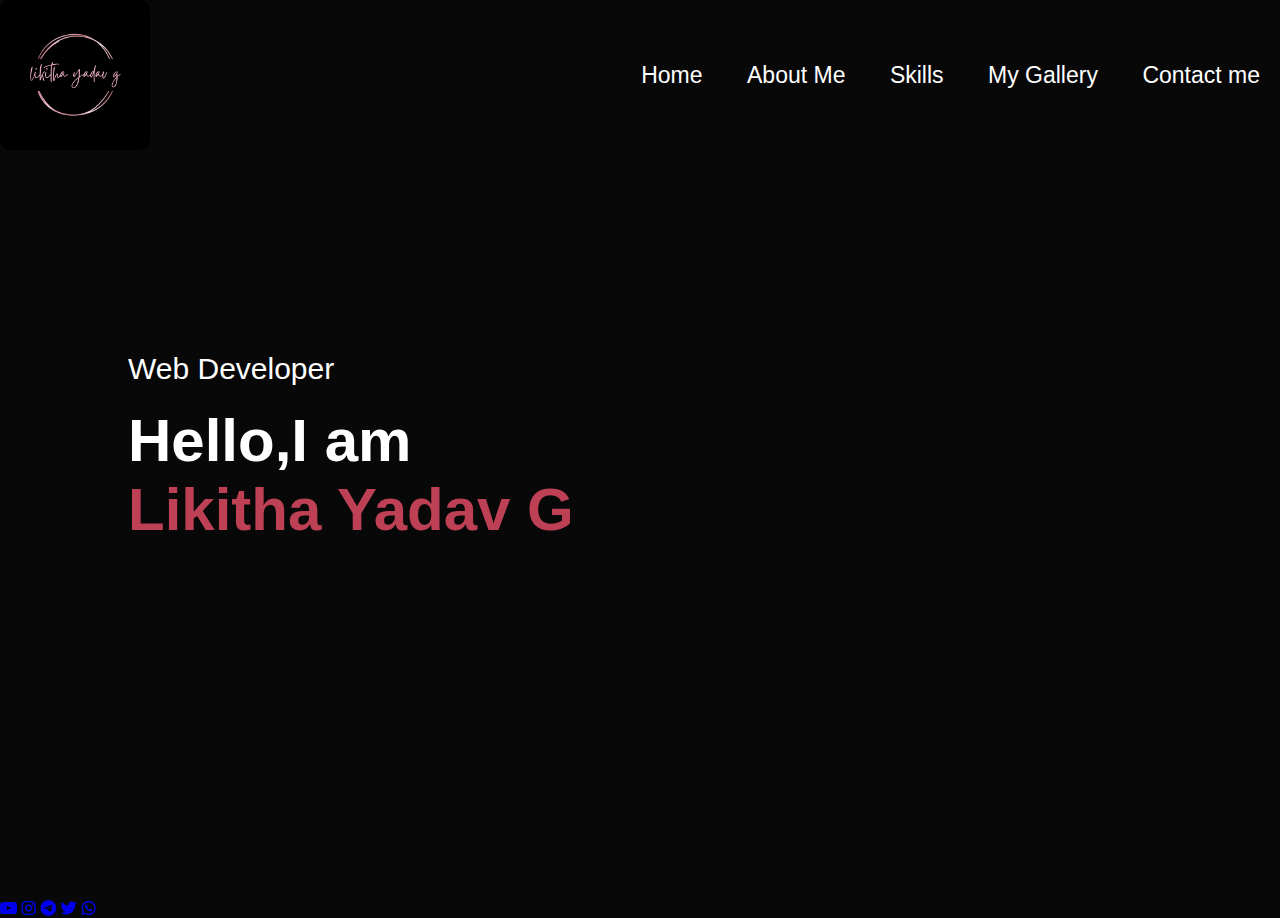
<file: index.html>
<!DOCTYPE html>
<html lang="en">
    <head>
        <title> Likitha yadav G </title>
        <link href="https://cdn.jsdelivr.net/npm/bootstrap@5.3.1/dist/css/bootstrap.min.css" rel="stylesheet" integrity="sha384-4bw+/aepP/YC94hEpVNVgiZdgIC5+VKNBQNGCHeKRQN+PtmoHDEXuppvnDJzQIu9" crossorigin="anonymous">
        <link href="photo1.jpg" rel="icon">
        <link rel="stylesheet" href="style.css">
        <link rel="stylesheet" href="https://cdnjs.cloudflare.com/ajax/libs/font-awesome/6.4.2/css/all.min.css">
    </head>
    <body>
        <div class="header">
            <div >
                <nav>
                    <img src="likitha yadav.png" class="logo">
                    <ul>
                        <li><a href="file:///C:/Users/Likitha%20Yadav%20G/Desktop/html/index.html">Home</a></li>
                        <li><a href="./about.html">About Me</a></li>
                        <li><a href="./likki.html">Skills</a></li>
                        <li><a href="./mygallery.html">My Gallery</a></li>
                        <li><a href="./contact.html">Contact me</a></li>
                    </ul>
                </nav>
                <div class="header-text">
                    <p>Web Developer</p>
                    <h1>Hello,I am <br><span>Likitha Yadav G</span> </h1>
                </div>
            </div>
        </div>
        <a href="#" class="youtube"><i class="fab fa-youtube"></i></a>
        <a href="#" class="instagram"><i class="fab fa-instagram"></i></a>
        <a href="#" class="telegram"><i class="fab fa-telegram"></i></a>
        <a href="#" class="twitter"><i class="fab fa-twitter"></i></a>
        <a href="#" class="whatsapp"><i class="fab fa-whatsapp"></i></a>
    </body>
</html>
</file>
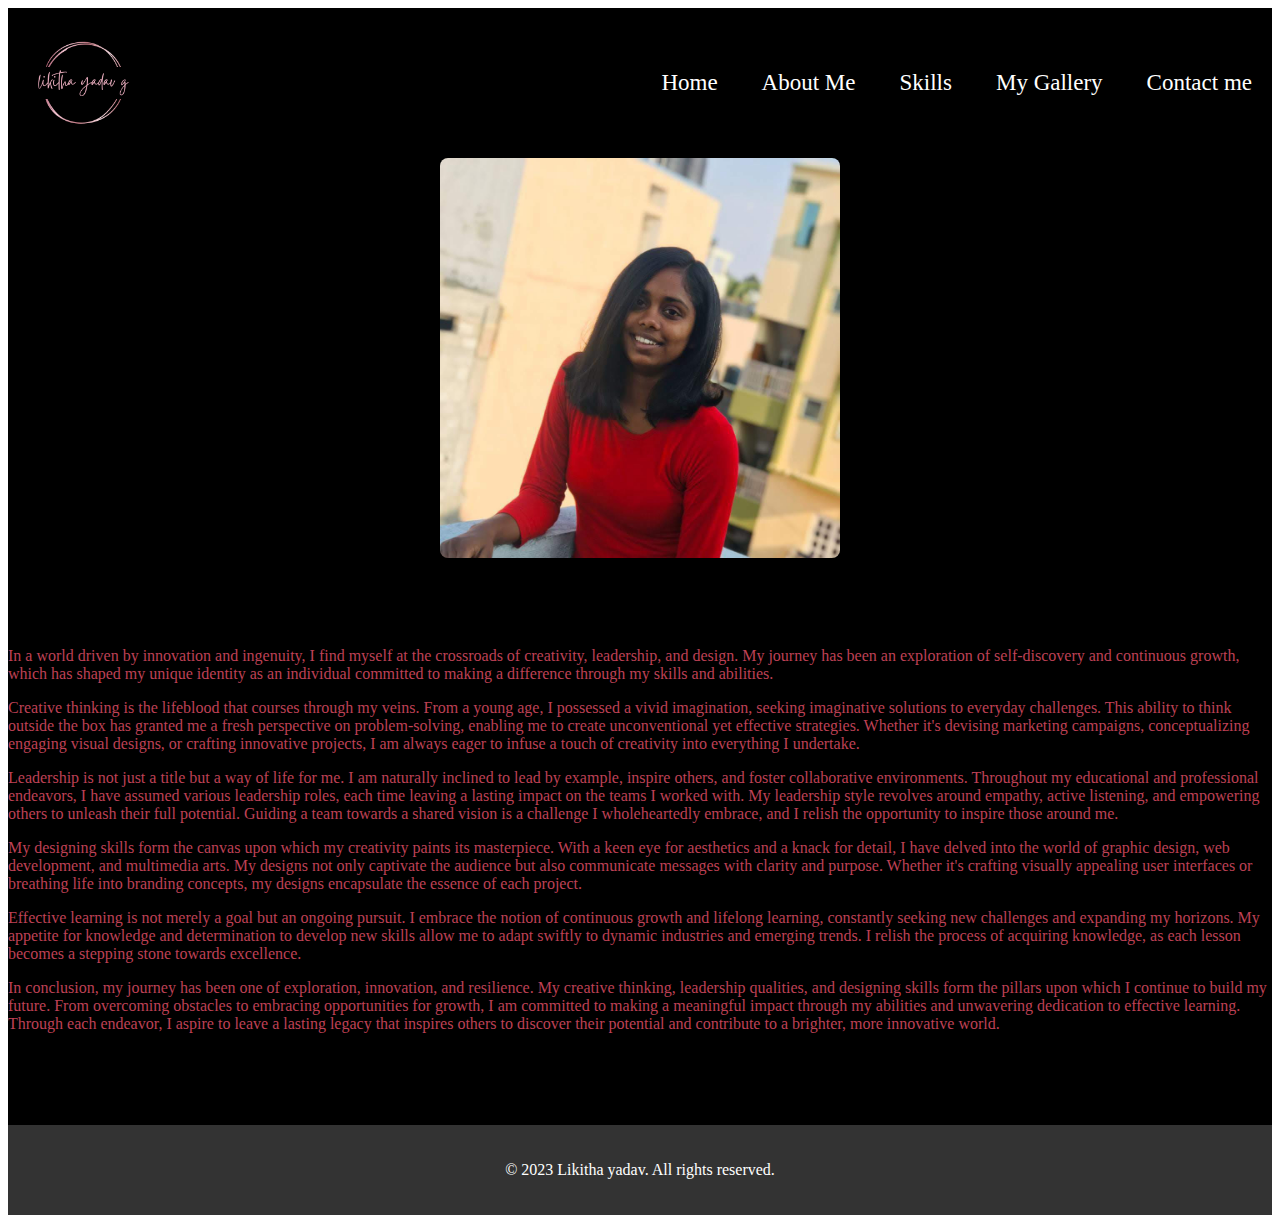
<file: about.html>
<!DOCTYPE html>
<html lang="en">
<head>
    <meta charset="UTF-8">
    <meta name="viewport" content="width=device-width, initial-scale=1.0">
        <link href="https://cdn.jsdelivr.net/npm/bootstrap@5.3.1/dist/css/bootstrap.min.css" rel="stylesheet" integrity="sha384-4bw+/aepP/YC94hEpVNVgiZdgIC5+VKNBQNGCHeKRQN+PtmoHDEXuppvnDJzQIu9" crossorigin="anonymous">
        <link href="photo1.jpg" rel="icon">
    <title>Document</title>
    <link rel="stylesheet" href="stylessssss.css">
</head>
<body>
    <div class="entire_cont">
    <nav>
        <img src="likitha yadav.png" class="logo">
        <ul>
            <li><a href="./index.html">Home</a></li>
            <li><a href="./about.html">About Me</a></li>
            <li><a href="./likki.html">Skills</a></li>
            <li><a href="./mygallery.html">My Gallery</a></li>
            <li><a href="./contact.html">Contact me</a></li>
        </ul>
    </nav>
    <img src="likithaimage.jpg"  id="class24" height="400px" width="400px" alt="my image">
    <pre>



    </pre>
    <p>In a world driven by innovation and ingenuity, I find myself at the crossroads of creativity, leadership, and design. My journey has been an exploration of self-discovery and continuous growth, which has shaped my unique identity as an individual committed to making a difference through my skills and abilities.</p>
<p>Creative thinking is the lifeblood that courses through my veins. From a young age, I possessed a vivid imagination, seeking imaginative solutions to everyday challenges. This ability to think outside the box has granted me a fresh perspective on problem-solving, enabling me to create unconventional yet effective strategies. Whether it's devising marketing campaigns, conceptualizing engaging visual designs, or crafting innovative projects, I am always eager to infuse a touch of creativity into everything I undertake.

</p>Leadership is not just a title but a way of life for me. I am naturally inclined to lead by example, inspire others, and foster collaborative environments. Throughout my educational and professional endeavors, I have assumed various leadership roles, each time leaving a lasting impact on the teams I worked with. My leadership style revolves around empathy, active listening, and empowering others to unleash their full potential. Guiding a team towards a shared vision is a challenge I wholeheartedly embrace, and I relish the opportunity to inspire those around me.

<p>
    <p>My designing skills form the canvas upon which my creativity paints its masterpiece. With a keen eye for aesthetics and a knack for detail, I have delved into the world of graphic design, web development, and multimedia arts. My designs not only captivate the audience but also communicate messages with clarity and purpose. Whether it's crafting visually appealing user interfaces or breathing life into branding concepts, my designs encapsulate the essence of each project.

    </p>
<p>Effective learning is not merely a goal but an ongoing pursuit. I embrace the notion of continuous growth and lifelong learning, constantly seeking new challenges and expanding my horizons. My appetite for knowledge and determination to develop new skills allow me to adapt swiftly to dynamic industries and emerging trends. I relish the process of acquiring knowledge, as each lesson becomes a stepping stone towards excellence.

</p>
<p>In conclusion, my journey has been one of exploration, innovation, and resilience. My creative thinking, leadership qualities, and designing skills form the pillars upon which I continue to build my future. From overcoming obstacles to embracing opportunities for growth, I am committed to making a meaningful impact through my abilities and unwavering dedication to effective learning. Through each endeavor, I aspire to leave a lasting legacy that inspires others to discover their potential and contribute to a brighter, more innovative world.
<pre>




</pre>



</p>
</p>
<footer>
    <p>&copy; 2023 Likitha yadav. All rights reserved.</p>
  </footer>
</div>
</body>
</html>
</file>
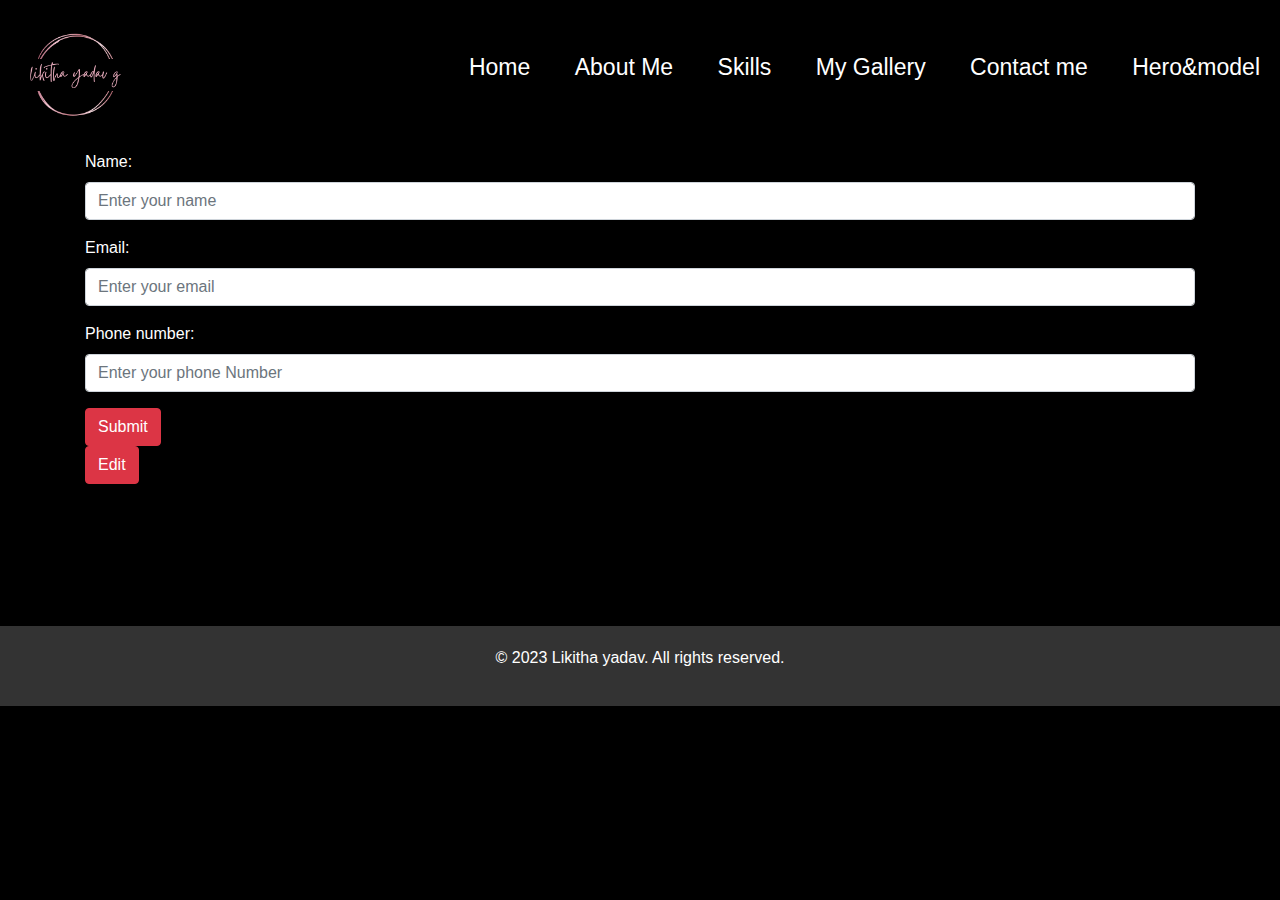
<file: contact.html>
<!DOCTYPE html>
<html lang="en">
<head>
    <meta charset="UTF-8">
    <meta name="viewport" content="width=device-width, initial-scale=1.0">
    <title>likitha yadav g</title>
    <link href="https://cdn.jsdelivr.net/npm/bootstrap@5.3.1/dist/css/bootstrap.min.css" rel="stylesheet" integrity="sha384-4bw+/aepP/YC94hEpVNVgiZdgIC5+VKNBQNGCHeKRQN+PtmoHDEXuppvnDJzQIu9" crossorigin="anonymous">
        <link href="photo1.jpg" rel="icon">
    <!-- Link to Bootstrap CSS -->
    <link rel="stylesheet" href="https://maxcdn.bootstrapcdn.com/bootstrap/4.5.2/css/bootstrap.min.css">
    <link rel="stylesheet" href="style.css">
</head>
<body style="background-color: black;">
<!-- Your content goes here -->
<!-- Link to Bootstrap JS -->
<script src="https://code.jquery.com/jquery-3.5.1.slim.min.js"></script>
<script src="https://cdn.jsdelivr.net/npm/@popperjs/core@2.10.2/dist/umd/popper.min.js"></script>
<script src="https://maxcdn.bootstrapcdn.com/bootstrap/4.5.2/js/bootstrap.min.js"></script>
<nav>
    <img src="likitha yadav.png" class="logo">
    <ul>
        <li><a href="file:///C:/Users/Likitha%20Yadav%20G/Desktop/html/index.html">Home</a></li>
        <li><a href="./about.html">About Me</a></li>
        <li><a href="./likki.html">Skills</a></li>
        <li><a href="./mygallery.html">My Gallery</a></li>
        <li><a href="./contact.html">Contact me</a></li>
        <li><a href="./herooo.html">Hero&model</a></li>
    </ul>
</nav>

<div class="container">
    <form>
      <div class="form-group">
        <label for="name">Name:</label>
        <input type="text" class="form-control" id="name" placeholder="Enter your name">
      </div>
      <div class="form-group">
        <label for="email">Email:</label>
        <input type="email" class="form-control" id="email" placeholder="Enter your email">
      </div>
      <div class="form-group">
        <label for="phone number">Phone number:</label>
        <input type="number" class="form-control" id="email" placeholder="Enter your phone Number">
      </div>
      <button type="submit" class="btn btn-danger">Submit</button>
    </form>
  </div>
  <div class="container">
    <button type="button" class="btn btn-danger" data-toggle="modal" data-target="#myModal">
        Edit
    </button>
  
    <!-- Modal -->
    <div class="modal fade" id="myModal">
      <div class="modal-dialog">
        <div class="modal-content">
          <!-- Modal Header -->
          <div class="modal-header">
            <h4 class="modal-title" style="color:black">hello</h4>
            <button type="button" class="close" data-dismiss="modal">&times;</button>
          </div>
          <!-- Modal body -->
          <div class="modal-body">
            <p style="color:black">yours changes are will be updated</p>
          </div>
          <!-- Modal footer -->
          <div class="modal-footer">
            <button type="button" class="btn btn-danger" data-dismiss="modal">Close</button>
            <button type="button" class="btn btn-danger">Save changes</button>
          </div>
        </div>
      </div>
    </div>
  </div>
  <pre>





  </pre>
  <footer>
    <p>&copy; 2023 Likitha yadav. All rights reserved.</p>
  </footer>
</body>
</html>
</file>
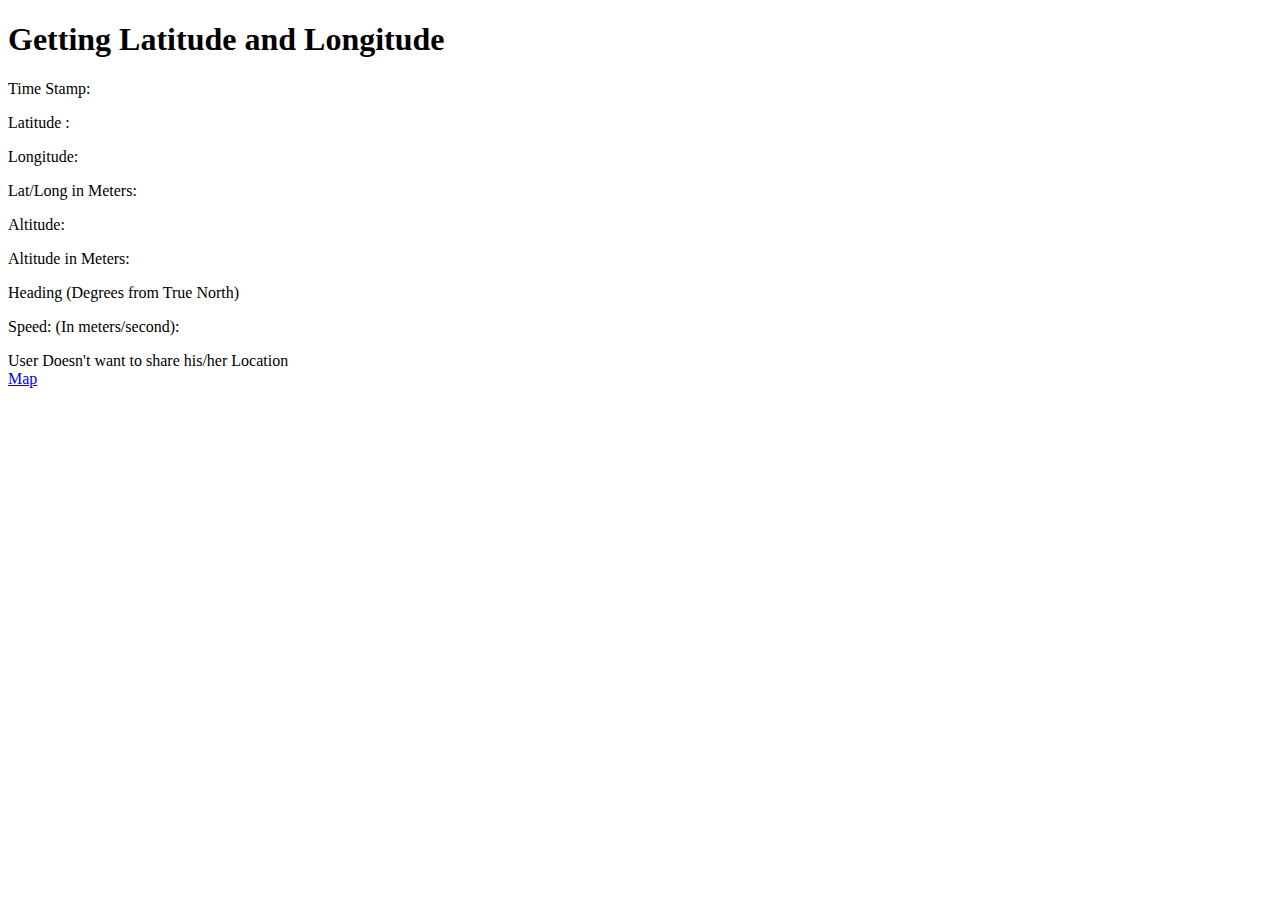
<file: hfgfhb.html>
<!DOCTYPE html>
<html>
    <head>
        <meta charset="utf-8" />
<title>Getting Latitude and Longitude</title>

    </head>
    <body>
        <h1>Getting Latitude and Longitude</h1>
        <main>
            <p>Time Stamp: <span id="timestamp"></span></p>
            <p>Latitude : <span id="lat"></span></p>
            <p>Longitude: <span id="long"></span></p>
            <p>Lat/Long in Meters: <span id="accuracy"></span></p>
            <p>Altitude: <span id="altitude"></span></p>
            <p>Altitude in Meters: <span id="altitudeaccuracy"></span></p>
            <p>Heading (Degrees from True North) <span id="heading"></span></p>
            <p>Speed: (In meters/second): <span id="speed"></span></p>

            <div id="errorArea" class="alert d-none">
            </div>
            <a href="https://www.openstreetmap.org/#map=18/12.9320627/77.6128779">Map</a>
            
            
        </main>

        <script>
            'use strict';
            window.onload=function()
            {
                if(navigator.geolocation)
                {
                    navigator.geolocation.getCurrentPosition(displayPosition,locationerror);
                }
                else
                {
                    displayError("Plaease Update your browser with Geolocation");
                }
            };
function displayPosition(pos)
{
    document.getElementById("timestamp").innerText = new Date(pos.timestamp);
      document.getElementById("lat").innerText = pos.coords.latitude;
      document.getElementById("long").innerText = pos.coords.longitude;
      document.getElementById("accuracy").innerText = pos.coords.accuracy;
      document.getElementById("altitude").innerText = (pos.coords.altitude ? pos.coords.altitude : "n/a");
      document.getElementById("altitudeaccuracy").innerText = (pos.coords.altitudeAccuracy ? pos.coords.altitudeAccuracy : "n/a");
      document.getElementById("heading").innerText = pos.coords.heading;
      document.getElementById("speed").innerText = pos.coords.speed;
}

function locationerror(error)
{
    let msg="";
    console.log("error.message = " + error.message);
    switch(error.code)
    {
        case error.PERMISSION_DENIED:
            msg="User Doesn't want to share his/her Location";
            break;
        case error.POSITION_UNAVAILABLE:
            msg=" Can't determine user's position";
            break;
        case error.TIMEOUT:
            msg="The response is out of Time";
            break;
        case error.UNKNOWN_ERROR:
            msg="Unknown Error Occured";
            break;
    }
displayError(msg);

    
}
function displayError(msg) {
      let elem = document.getElementById("errorArea");
      elem.classList.remove("d-none");
      elem.innerHTML = msg;
    }
        </script>
    </body>
</html>
</file>
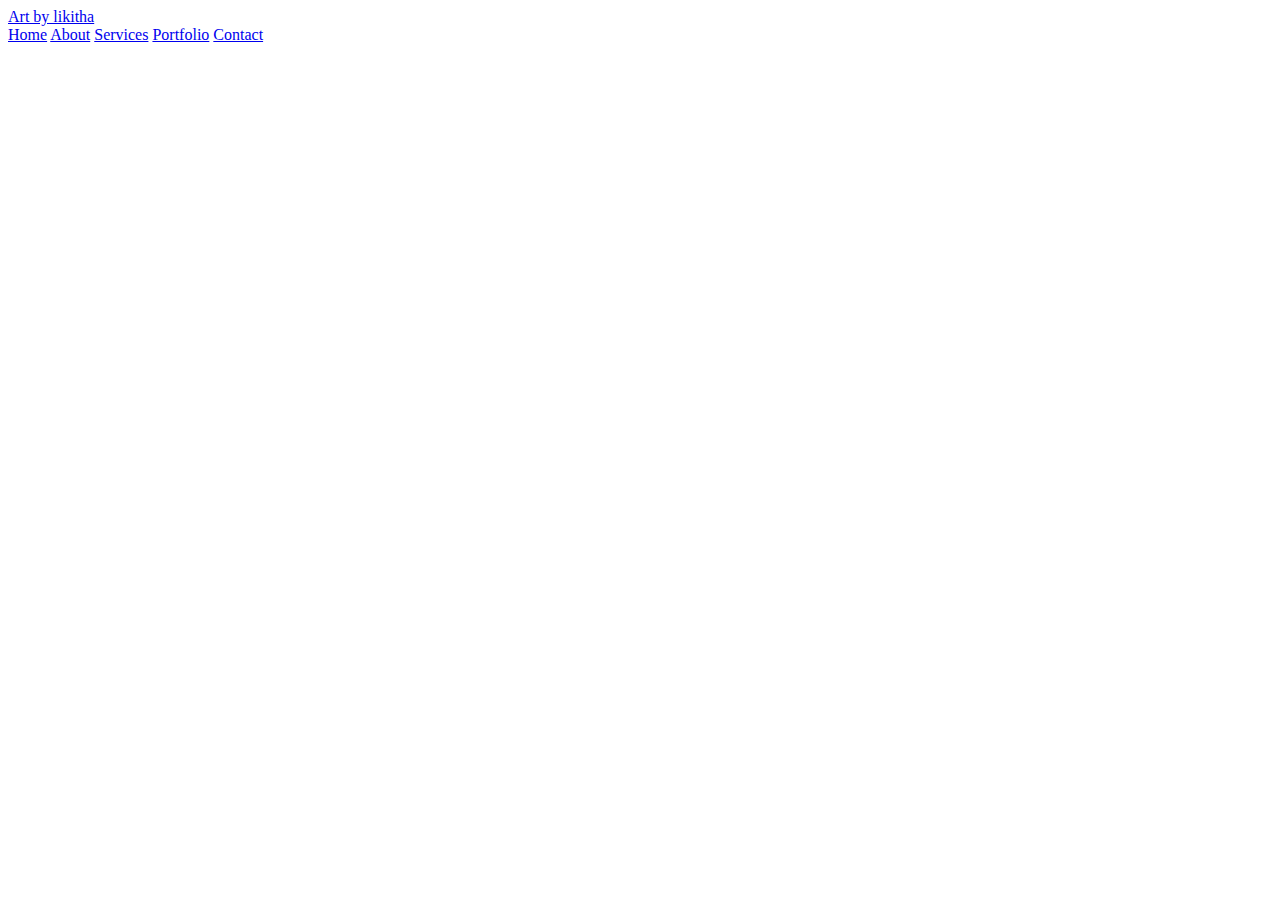
<file: likitha.html>
<!DOCTYPE html>
<html lang="en">
<head>
    <meta charset="UTF-8">
    <link href="https://cdn.jsdelivr.net/npm/bootstrap@5.3.1/dist/css/bootstrap.min.css" rel="stylesheet" integrity="sha384-4bw+/aepP/YC94hEpVNVgiZdgIC5+VKNBQNGCHeKRQN+PtmoHDEXuppvnDJzQIu9" crossorigin="anonymous">

    <link href="photo1.jpg" rel="icon">
    <link rel="stylesheet" href="stylessssss.css">
        <div class="container">
            <a class="navbar-brand" href="#">Art by likitha</a>
            <div class="collapse navbar-collapse" id="navbarSupportedContent">
                <class="navbar-nav ms-auto">
                    <class="nav-item active">
                        <a class="nav-link" href="#home">Home</a>
                    
                     <class="nav-item">
                        <a class="nav-link" href="#about">About</a>
                
                    <class="nav-item">
                        <a class="nav-link" href="#services">Services</a>
                    
                    <class="nav-item">
                        <a class="nav-link" href="#portfolio">Portfolio</a>
                    
                    <class="nav-item">
                        <a class="nav-link" href="#contact">Contact</a>
                    
                
                
            </div>
        </div>

    <title>art by likitha yadav</title>
</head>
<body>
    
</body>
</html>
</file>
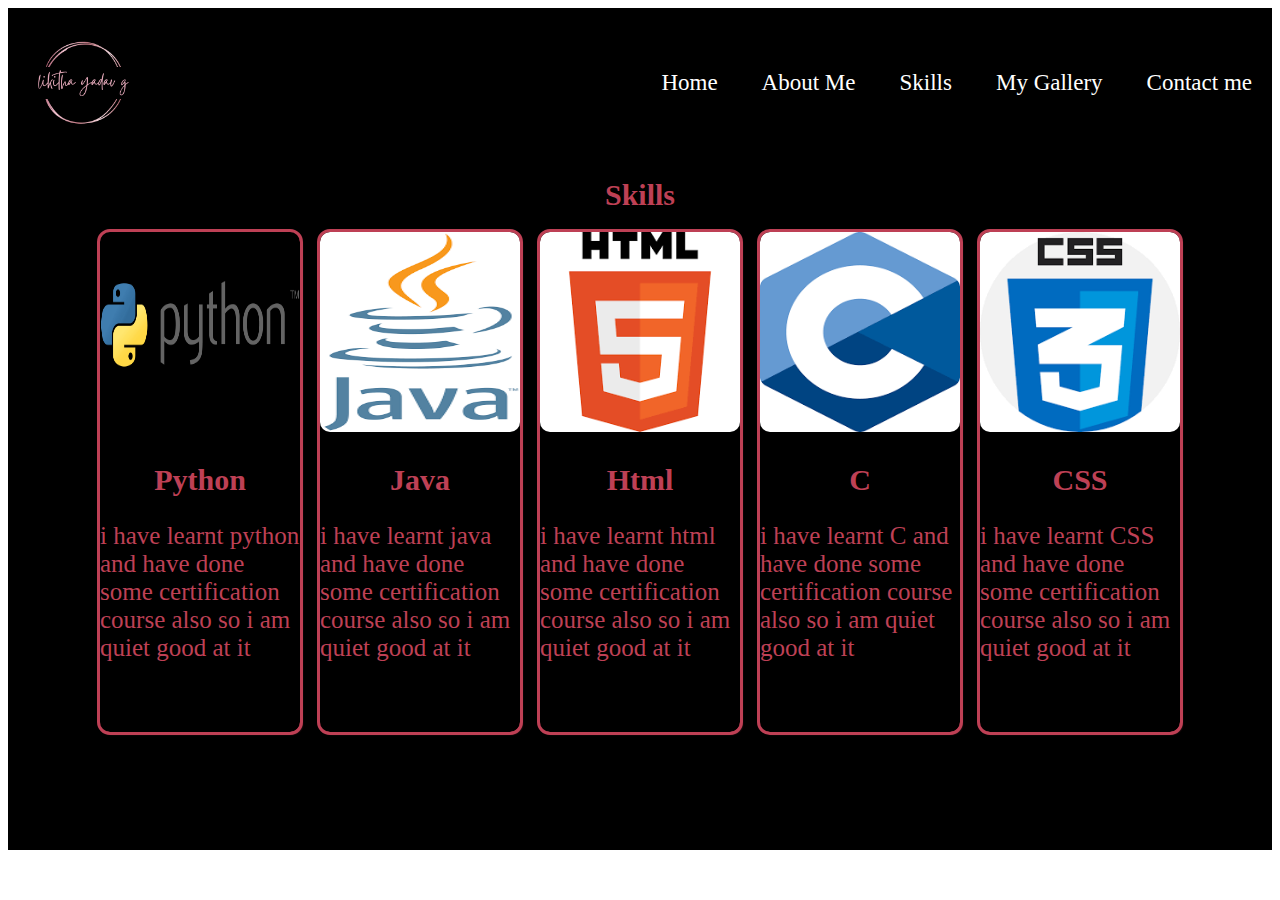
<file: likki.html>
<!DOCTYPE html>
<html lang="en">

<head>
    <meta charset="UTF-8">
    <meta name="viewport" content="width=device-width, initial-scale=1.0">
    <title>Document</title>
    <link rel="stylesheet" href="stylessssss.css">
    <link href="https://cdn.jsdelivr.net/npm/bootstrap@5.3.1/dist/css/bootstrap.min.css" rel="stylesheet" integrity="sha384-4bw+/aepP/YC94hEpVNVgiZdgIC5+VKNBQNGCHeKRQN+PtmoHDEXuppvnDJzQIu9" crossorigin="anonymous">
        <link href="photo1.jpg" rel="icon">
    
</head>

<body>
    <div class="entire_cont">
    <nav class="loosu">
        <img src="likitha yadav.png" class="logo">
        <ul>
            <li><a href="file:///C:/Users/Likitha%20Yadav%20G/Desktop/html/index.html">Home</a></li>
            <li><a href="./about.html">About Me</a></li>
            <li><a href="./likki.html">Skills</a></li>
            <li><a href="./mygallery.html">My Gallery</a></li>
            <li><a href="./contact.html">Contact me</a></li>
        </ul>
    </nav>
    <h1 id="head_1">Skills</h1>
    <div class="flexcontainer">
        <div class="flex1">
            <img class="img-flex" src="w123.png" id="value">
            <h1><b>Python</b></h1>
            <p id="class1">i have learnt python and have done some certification course also so i am quiet good at it
            </p>
        </div>
        <div class="flex1">
            <img class="img-flex" src="k123.png" id="value">
            <h1><b>Java</b></h1>
            <p id="class1">i have learnt java and have done some certification course also so i am quiet good at it </p>

        </div>

        <div class="flex1">
            <img class="img-flex" src="y123.png" id="value">
            <h1><b>Html</b></h1>
            <p id="class1">i have learnt html and have done some certification course also so i am quiet good at it </p>

        </div>

        <div class="flex1">
            <img class="img-flex" src="i123.png" id="value">
            <h1><b>C</b></h1>
            <p id="class1">i have learnt C and have done some certification course also so i am quiet good at it </p>

        </div>

        <div class="flex1">
            <img class="img-flex" src="p123.png" id="value">
            <h1><b>CSS</b></h1>
            <p id="class1">i have learnt CSS and have done some certification course also so i am quiet good at it </p>

        </div>

    </div>
    <pre>





        
    </pre>
</div>
</body>

</html>
</file>
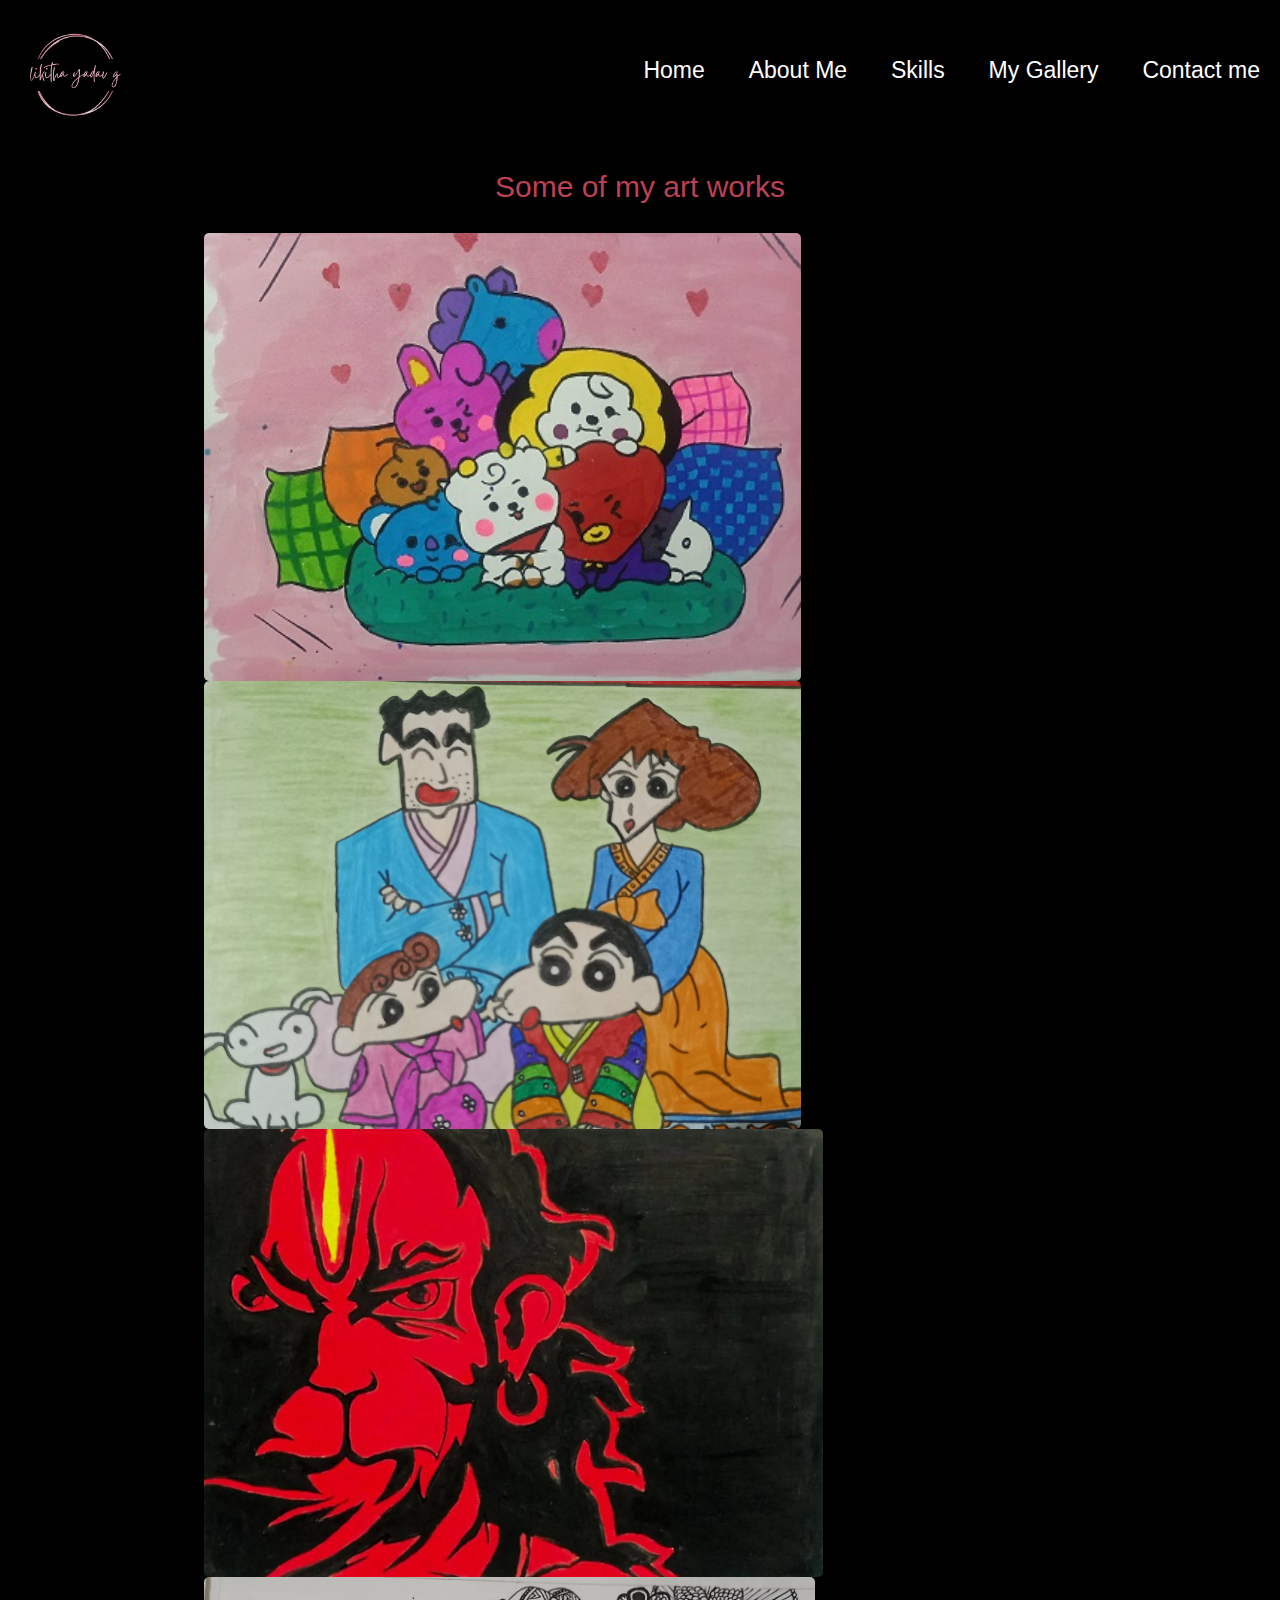
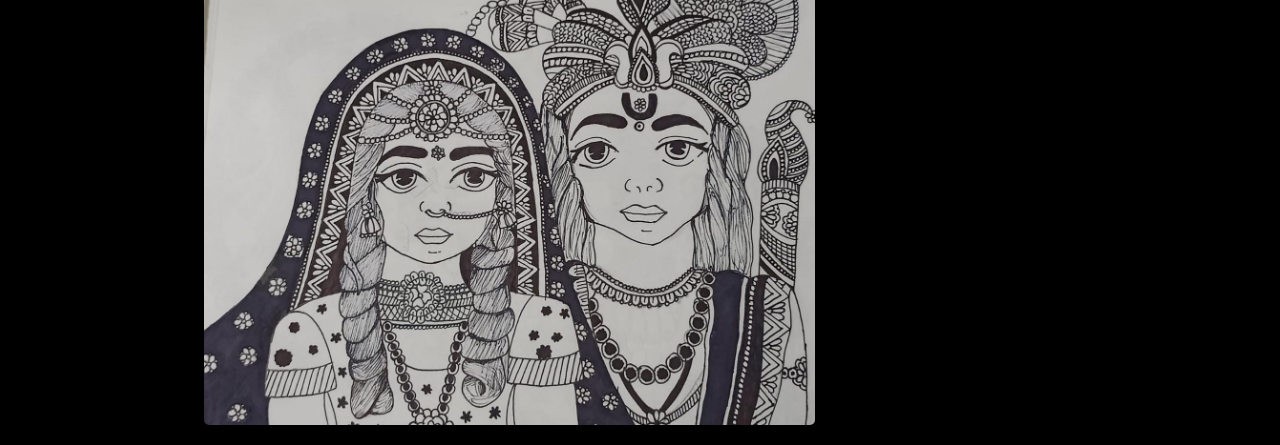
<file: mygallery.html>
<!DOCTYPE html>
<html lang="en">

<head>
  <title>likitha yadav g</title>
  <meta charset="utf-8">
  <meta name="viewport" content="width=device-width, initial-scale=1">
  <link href="https://cdn.jsdelivr.net/npm/bootstrap@5.3.1/dist/css/bootstrap.min.css" rel="stylesheet" integrity="sha384-4bw+/aepP/YC94hEpVNVgiZdgIC5+VKNBQNGCHeKRQN+PtmoHDEXuppvnDJzQIu9" crossorigin="anonymous">
        <link href="photo1.jpg" rel="icon">
  <link rel="stylesheet" href="https://maxcdn.bootstrapcdn.com/bootstrap/3.4.1/css/bootstrap.min.css">
  <script src="https://ajax.googleapis.com/ajax/libs/jquery/3.6.4/jquery.min.js"></script>
  <script src="https://maxcdn.bootstrapcdn.com/bootstrap/3.4.1/js/bootstrap.min.js"></script>
  <link rel="stylesheet" href="style.css">
</head>

<body style="background-color: black;">
  <nav>
    <img src="likitha yadav.png" class="logo">
    <ul>
        <li><a href="./index.html">Home</a></li>
        <li><a href="./about.html">About Me</a></li>
        <li><a href="./likki.html">Skills</a></li>
        <li><a href="./mygallery.html">My Gallery</a></li>
        <li><a href="./contact.html">Contact me</a></li>
    </ul>
</nav>
  <div class="container">
    <center>
      <h2 style="color: rgb(190, 64, 85);">Some of my art works</h2>
    </center>
    <div id="carouselExampleControls" class="carousel slide" data-ride="carousel">
      <div class="carousel-inner">
        <div class="carousel-item active">
          <img src="123.jpg" class="d-block w-100" alt="Slide 1">
        </div>
        <div class="carousel-item">
          <img src="r12333.jpg" class="d-block w-100" alt="Slide 2">
        </div>
        <div class="carousel-item">
          <img src="piiii123.jpg" class="d-block w-100" alt="Slide 2">
        </div>
        <div class="carousel-item">
          <img src="vhghdughu.jpg" class="d-block w-100" alt="Slide 2">
        </div>
      </div>
      <a class="carousel-control-prev" href="#carouselExampleControls" role="button" data-slide="prev">
        <span class="carousel-control-prev-icon" aria-hidden="true"></span>
        <span class="sr-only">Previous</span>
      </a>
      <a class="carousel-control-next" href="#carouselExampleControls" role="button" data-slide="next">
        <span class="carousel-control-next-icon" aria-hidden="true"></span>
        <span class="sr-only">Next</span>
      </a>
    </div>
  
    <script>
      $(document).ready(function () {
        $('#carouselExampleControls').carousel(1); // Go to slide 2 (index 1)
      });
    </script>
  
    <script src="https://code.jquery.com/jquery-3.5.1.slim.min.js"></script>
    <script src="https://cdn.jsdelivr.net/npm/@popperjs/core@2.9.3/dist/umd/popper.min.js"></script>
    <script src="https://maxcdn.bootstrapcdn.com/bootstrap/4.5.2/js/bootstrap.min.js"></script>

</body>

</html>
</file>
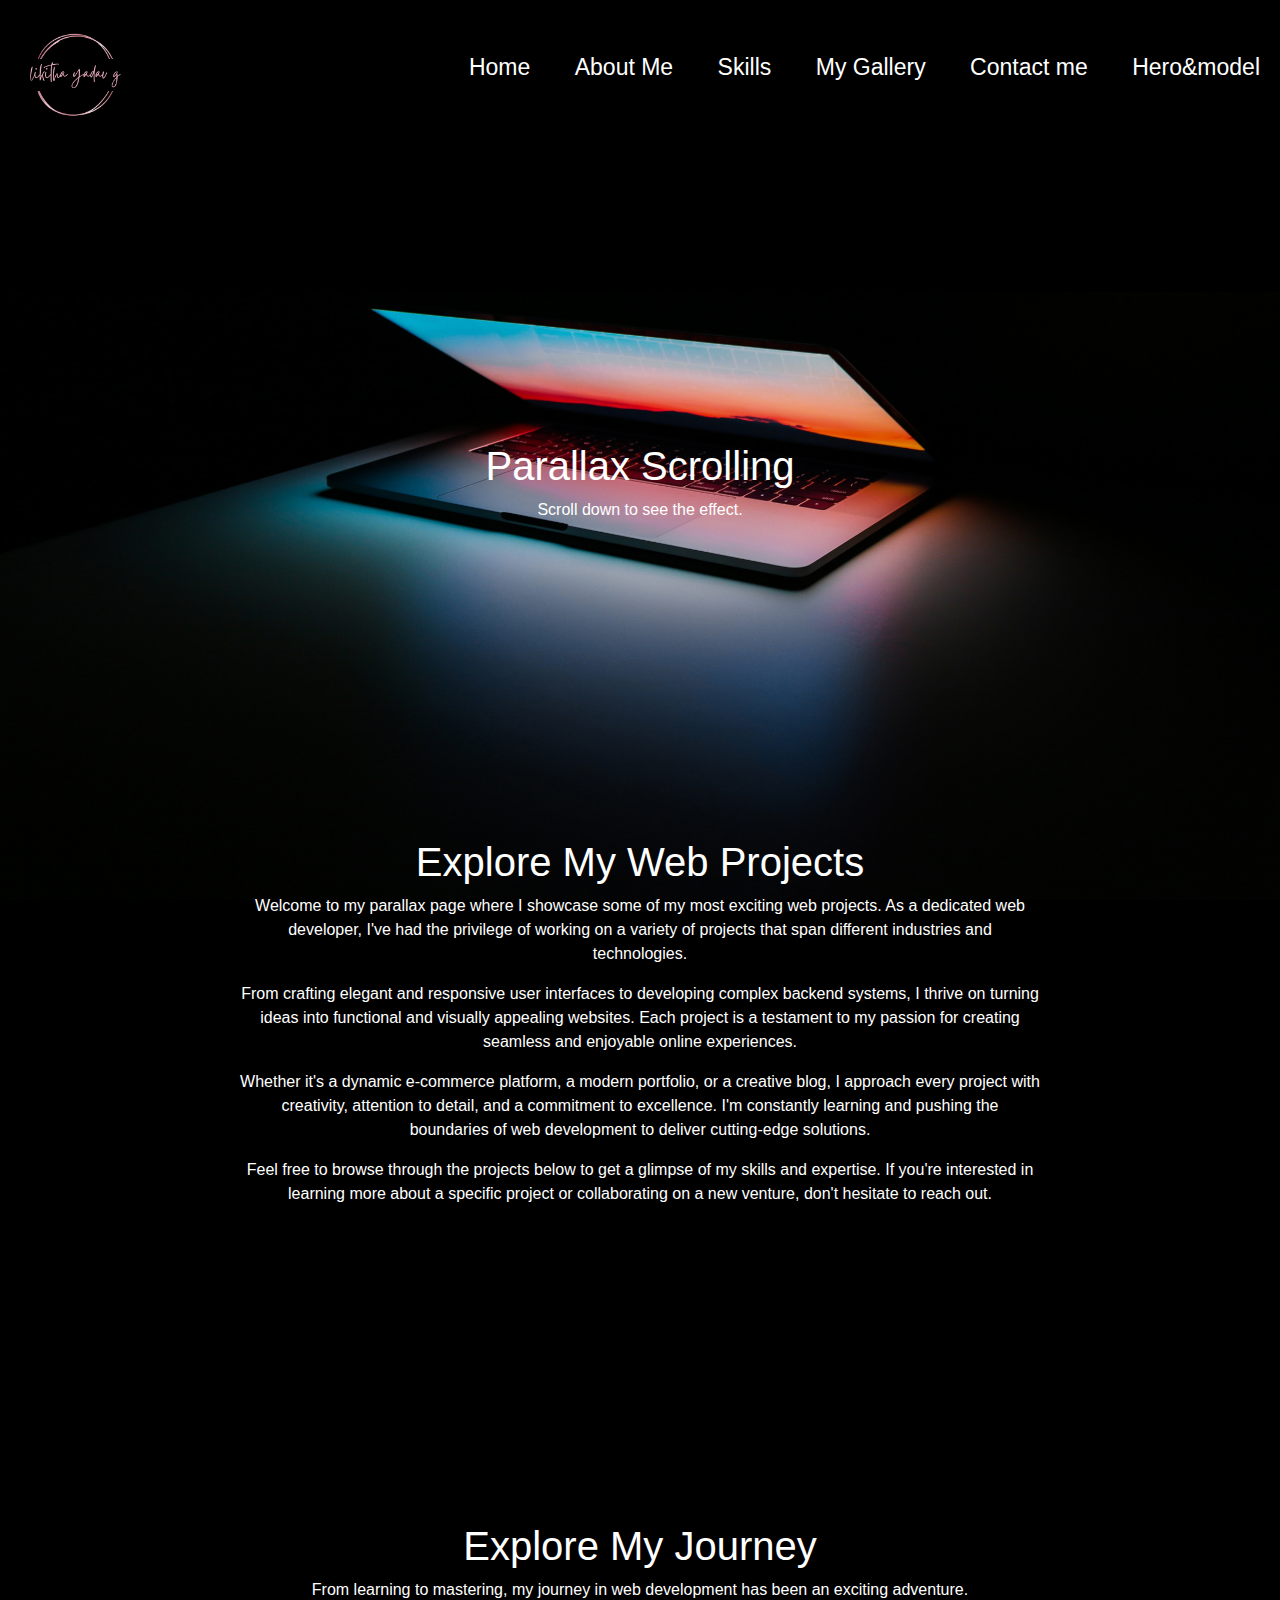
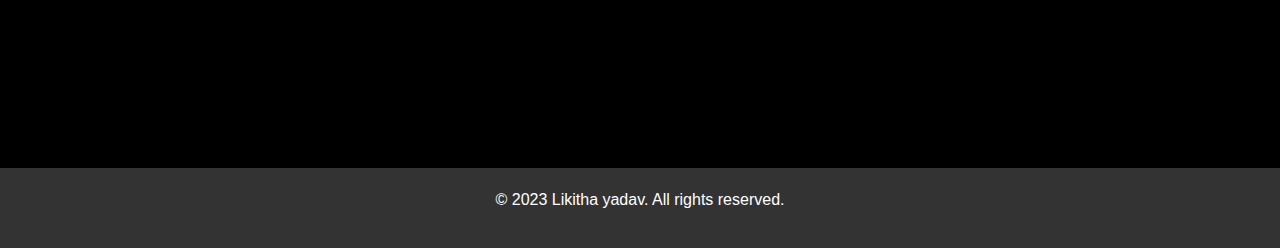
<file: prallax.html>
<!DOCTYPE html>
<html lang="en">
<head>
    <meta charset="UTF-8">
    <meta name="viewport" content="width=device-width, initial-scale=1.0">
    <link rel="stylesheet" href="new_css.css">
    <link rel="stylesheet" href="https://cdnjs.cloudflare.com/ajax/libs/font-awesome/5.15.3/css/all.min.css">
    <link rel="stylesheet" href="https://stackpath.bootstrapcdn.com/bootstrap/4.5.2/css/bootstrap.min.css">
    
</head>
<body>
  <div class="entire_plx">
    <nav class="nav">
      <img src="likitha yadav.png" class="logo">
      <ul>
          <li><a href="./index.html">Home</a></li>
          <li><a href="./about.html">About Me</a></li>
          <li><a href="./likki.html">Skills</a></li>
          <li><a href="./mygallery.html">My Gallery</a></li>
          <li><a href="./contact.html">Contact me</a></li>
          <li><a href="./herooo.html">Hero&model</a></li>
      </ul>
  </nav>
  
  <header>
    <!-- ... carousel content ... -->
  </header>
  <pre>





  </pre>
  <section class="parallax">
    <div class="parallax-content">
      <h1>Parallax Scrolling</h1>
      <p>Scroll down to see the effect.</p>
    </div>
  </section>
  <section class="content">
    <!-- ... additional content ... -->
  </section>
  <section class="parallax">
    <div class="parallax-content">
      <h1>Explore My Web Projects</h1>
      <p>Welcome to my parallax page where I showcase some of my most exciting web projects. As a dedicated web developer, I've had the privilege of working on a variety of projects that span different industries and technologies.</p>
      <p>From crafting elegant and responsive user interfaces to developing complex backend systems, I thrive on turning ideas into functional and visually appealing websites. Each project is a testament to my passion for creating seamless and enjoyable online experiences.</p>
      <p>Whether it's a dynamic e-commerce platform, a modern portfolio, or a creative blog, I approach every project with creativity, attention to detail, and a commitment to excellence. I'm constantly learning and pushing the boundaries of web development to deliver cutting-edge solutions.</p>
      <p>Feel free to browse through the projects below to get a glimpse of my skills and expertise. If you're interested in learning more about a specific project or collaborating on a new venture, don't hesitate to reach out.</p>
    </div>
  </section>
  <!-- ... previous code ... -->

<section class="parallax">
    <div class="parallax-content">
      <h1>Explore My Journey</h1>
      <p>From learning to mastering, my journey in web development has been an exciting adventure.</p>
    </div>
  </section>
  
  <!-- Include necessary scripts -->
<script src="https://code.jquery.com/jquery-3.5.1.slim.min.js"></script>
<script src="https://cdn.jsdelivr.net/npm/@popperjs/core@2.9.1/dist/umd/popper.min.js"></script>
<script src="https://stackpath.bootstrapcdn.com/bootstrap/4.5.2/js/bootstrap.min.js"></script>

  
  <!-- ... rest of the code ... -->
  
  <footer>
    <p>&copy; 2023 Likitha yadav. All rights reserved.</p>
  </footer>
  </div>
</body>
</html>
</file>
<file: style.css>
*{
    margin: 0;
    padding: 0;
    font-family: 'Poppins', sans-serif;
    box-sizing:  border-box;
}

img{
   border-radius: 10px;
}
body{
    background: #080808;
    color: #fff;
}
.header{
    width: 100%;
    height: 100vh;
    background-size: cover;
    background-position: center;
}
nav{
    display: flex;
    align-items: center;
    justify-content: space-between;
    flex-wrap: wrap;
}
.logo{
    width: 150px;
}
nav ul li{
    display: inline-block;
    list-style: none;
    margin: 10px 20px;
}
nav ul li a{
    color: #fff;
    text-decoration: none;
    font-size: 23px;
    position: relative;
}
nav ul li a::after{
    content: '';
    width: 0;
    height: 3px;
    background-color: #ff004f;
    position: absolute;
    left: 0%;
    bottom: -6px;
    transition: 0.7s;
}
nav ul li a:hover::after{
    width: 100%;
}
.header-text{
    padding: 10px 10%;
    margin-top: 15%;
    font-size: 30px;
}
.header-text h1{
    font-size: 60px;
    margin-top: 20px;
}
.header-text h1 span{
    color:rgb(190, 64, 85);
}
#about{
    padding: 80px 0;
    color: #ababab;
}
.row{
    display: flex;
    justify-content: space-between;
    flex-wrap: wrap;
}
.about-col-1{
    flex-basis: 35%;
}
.about-col-1 img{
    width: 100%;
    border-radius: 15px;
    margin:auto;
}
.about-col-2{
    flex-basis: 60%;
}
body, html {
    height: 100%;
}


.entire_he{
    background-image: url("prallax_img1.jpg");
    background-attachment: fixed;
  }
#navigaion{
    right:0;
}
  
  .hero {
    background-image: url('path/to/hero-image.jpg'); 
    background-size: cover;
    background-position: center;
    color: #fff;
    text-align: center;
    padding: 200px 0;
  }
  
  .hero h1 {
    font-size: 36px;
    margin-bottom: 10px;
  }
  
  .hero p {
    font-size: 18px;
    margin-bottom: 30px;
  }
  
  .hero button {
    background-color: #3498db;
    color: #fff;
    padding: 10px 20px;
    border: none;
    border-radius: 5px;
    cursor: pointer;
    transition: background-color 0.3s;
  }
  
  .hero button:hover {
    background-color: #2980b9;
  }
  

  .modal-content {
    border-radius: 10px;
    box-shadow: 0px 4px 8px rgba(0, 0, 0, 0.1);
  }
  
  .modal-header {
    background-color: #3498db;
    color: #fff;
    border-top-left-radius: 10px;
    border-top-right-radius: 10px;
  }
  
  .modal-title {
    font-size: 1.5rem;
    margin: 0;
    padding: 1rem;
  }
  
  .modal-body {
    padding: 1rem;
  }
  
  .modal-footer {
    border-top: none;
    padding: 1rem;
    text-align: right;
  }
  
  .close {
    color: #000;
    opacity: 0.7;
    transition: opacity 0.2s;
  }
  
  .close:hover {
    opacity: 1;
  }

  
  @media screen and (max-width: 768px) {
   
    .nav-container {
      justify-content: space-between;
    }
  
    
    .carousel-inner img {
      max-width: 100%;
      height: auto;
    }
  
   
    .hero-content {
      padding: 50px;
    }
  
  }
  
 
.carousel {
  max-width: 80%; 
  margin: 0 auto;
  padding: 20px;
}


.carousel-inner img {
  max-width: 100%;
  height: auto;
  border-radius: 5px;
  height: 35vw;
}
footer {
  text-align: center;
  padding: 20px;
  background-color: #333;
  color: #fff;
}
</file>
<file: stylessssss.css>
.entire_cont{
    background-color: black !important;
    color:rgb(190, 64, 85) !important;
}

h1{
    font-size: 19px;
}

*img{
    width: 120px !important;
    margin: 10px;
}
        #class24{
            display:block;
            margin-left:auto;
            margin-right:auto;
            outline:1rem;
            border-radius: 2%;
        }
        .flexcontainer {
            display: flex;
            flex-wrap: wrap;
            justify-content: center;
            height: 500px;
            gap: 20px;
            color:rgb(190, 64, 85) !important;
        
        }
        
        .flex1 {
            outline: solid;
            box-shadow: rgb(255, 255, 255);
            box-shadow: 2px 2px 2px;
            width: 200px;
            border-radius: 10px;
            align-items: center;
        
        }
        
        #class1 {
            font-size: 25px;
            font-family: 'Times New Roman', Times, serif;
            font-display: auto;
        }
        
        #see1 {
            background-color: rgb(255, 255, 255);
            padding: 10px;
            color: rgb(255, 255, 255);
            width: 200px;
            text-align: center;
        }
        
        
        .img-flex{
            width: 200px !important;
            height: 200px;
            border-radius: 10px;
            
        }
        h1{
            font-size: 30px;
            background-color: powederblue;
            text-align: center;
        
        }
        h1:hover{
            font-size:40px ;
        }
        #class1:hover{
            font-size: 30px;
        }
        nav{
            display: flex;
            align-items: center;
            justify-content: space-between;
            flex-wrap: wrap;
        }
        .logo{
            width: 150px;
            color:white;
        }
        nav ul li{
            display: inline-block;
            list-style: none;
            margin: 10px 20px;
        }
        .loosu{
            color:white;
        }
        nav ul li a{
            color: #fff;
            text-decoration: none;
            font-size: 23px;
            position: relative;
        }
        nav ul li a::after{
            content: '';
            width: 0;
            height: 3px;
            background-color: #ff004f;
            position: absolute;
            left: 0%;
            bottom: -6px;
            transition: 0.7s;
        }
        nav ul li a:hover::after{
            width: 100%;
        }
        .flex1 h1{
            padding-top:7px;
        }
        #head_1{
            color:rgb(190, 64, 85) !important;
        }
        footer {
            text-align: center;
            padding: 20px;
            background-color: #333;
            color: #fff;
          }
</file>
<file: new_css.css>
nav{
    display:flex;
    justify-content: space-between;
    flex-wrap: wrap;
    align-items: center;
}
.logo{
    width: 150px;
}
nav ul li{
    display: inline-block;
    list-style: none;
    margin: 10px 20px;
   
}
nav ul li a{
    color: #fff;
    text-decoration: none;
    font-size: 23px;
    position: relative;
}
nav ul li a::after{
    content: '';
    width: 0;
    height: 3px;
    background-color: #ff004f;
    position: absolute;
    left: 0%;
    bottom: -6px;
    transition: 0.7s;
}
nav ul li a:hover::after{
    width: 100%;
}
.parallax-content {
    max-width: 800px;
    margin: 0 auto;
  }
  
 .entire_plx{
    background: black;
 }
.parallax {
    background-image: url(prallax_img1.jpg);
    background-size: cover;
    background-attachment: fixed;
    color: #fff;
    text-align: center;
    padding: 150px 0;
  }
  
  .parallax-content {
    max-width: 800px;
    margin: 0 auto;
  }
  footer {
    text-align: center;
    padding: 20px;
    background-color: #333;
    color: #fff;
  }
</file>
